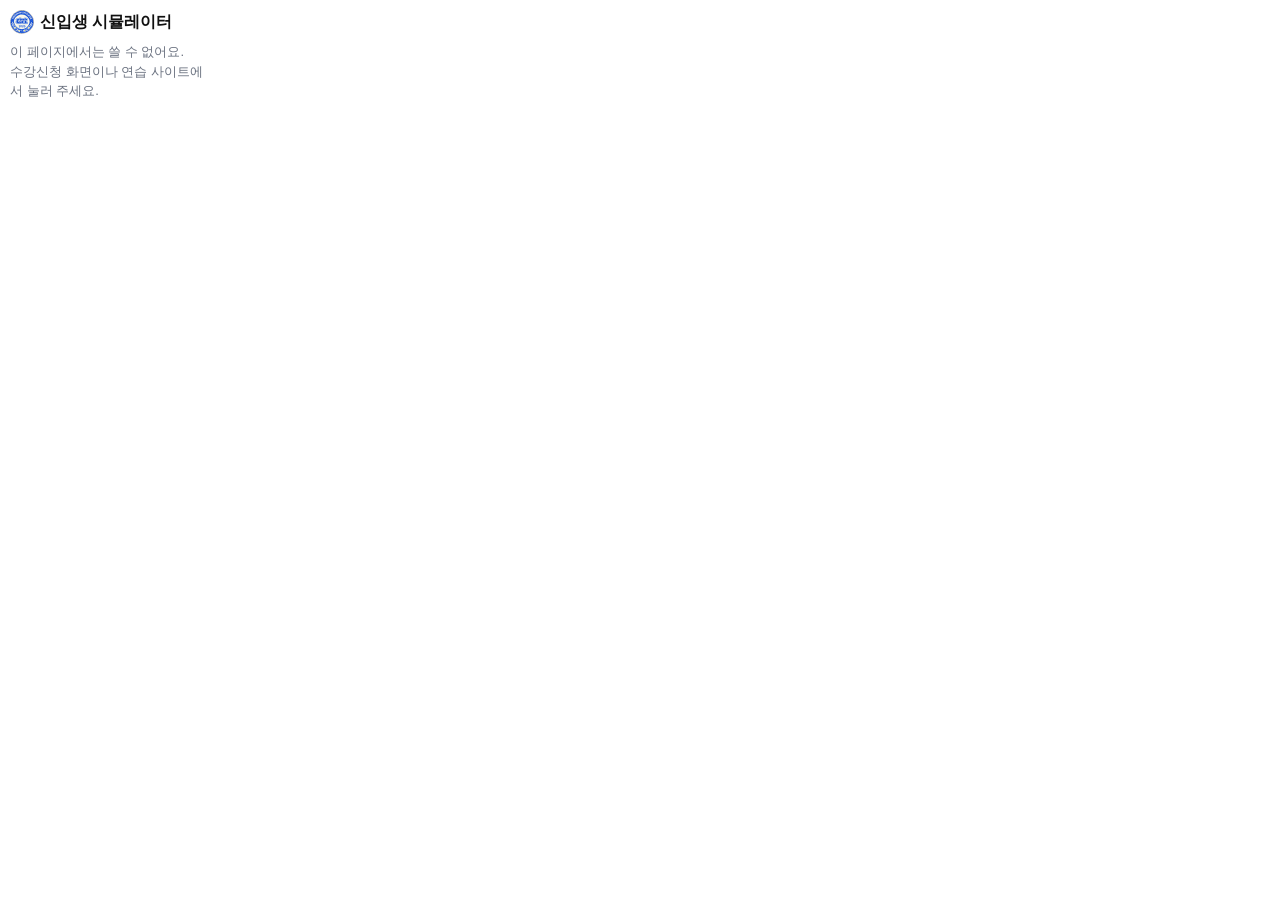
<file: extension/popup.html>
<!doctype html>
<!-- 툴바 아이콘을 누르면 뜨는 브라우저 팝업 (목업은 이 대신 페이지 위 패널을 쓴다). 동작은 popup.js -->
<html lang="ko">
<head>
<meta charset="utf-8">
<style>
  body { margin: 0; width: 200px; padding: 10px; font: 13px/1.5 sans-serif; color: #111; display: flex; flex-direction: column; gap: 6px; }
  h1 { margin: 0 0 2px; display: flex; align-items: center; gap: 6px; font-size: 16px; }
  h1 img { width: 24px; height: 24px; }
  button { all: unset; cursor: pointer; padding: 5px 10px; border-radius: 6px; background: #eef2ff; color: #1e3a8a; text-align: center; }
  button:hover, button:focus-visible { background: #e0e7ff; }
  button.on { background: #2563eb; color: #fff; }
  p { margin: 0; color: #6b7280; white-space: pre-line; }
  p:empty { display: none; }
</style>
</head>
<body>
<h1><img src="icons/icon48.png" alt="">신입생 시뮬레이터</h1>
<div id="modes" style="display: contents"></div>
<p id="msg"></p>
<script src="files.js"></script>
<script src="popup.js"></script>
</body>
</html>
</file>
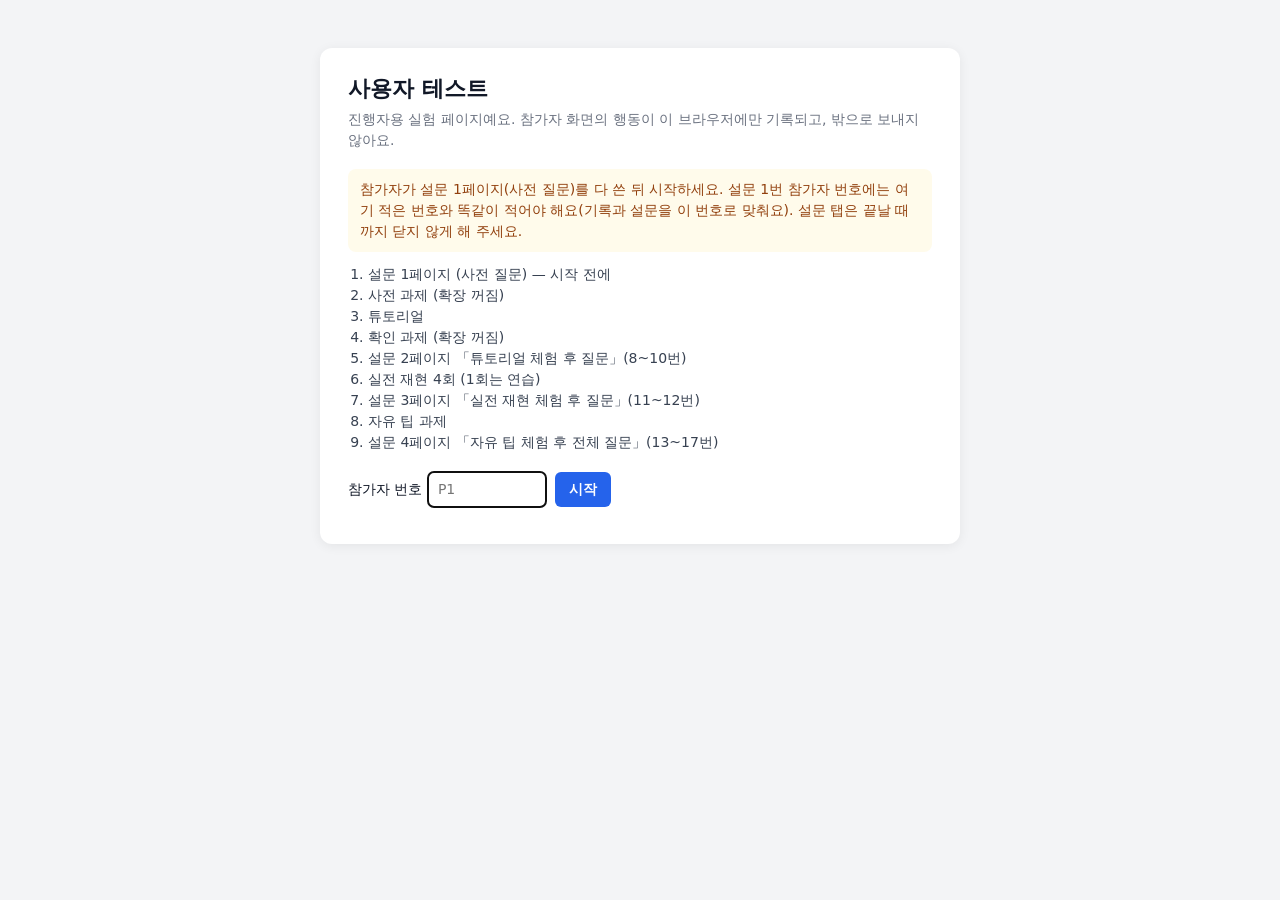
<file: mock/lab.html>
<!doctype html>
<html lang="ko">
<head>
<meta charset="utf-8">
<meta name="viewport" content="width=device-width, initial-scale=1">
<title>사용자 테스트</title>
<!--
  사용자 테스트 실험 페이지 (#42). 배포 주소(index.html)는 그대로 두고, 진행자가 이 주소(/mock/lab.html)를 열어 실험한다.
  위쪽 진행 바 + 아래에 목업(iframe, index.html?log=참가자&seg=단계)을 띄운다. 기록은 목업 안 log.js가 이 브라우저 localStorage에만 남긴다.
  단계와 안내 문구: lab.js의 STEPS
-->
<link rel="icon" href="logo.png">
<style>
  * { box-sizing: border-box; }
  body { margin: 0; font: 14px/1.5 system-ui, "맑은 고딕", sans-serif; color: #111827; background: #f3f4f6; }
  [hidden] { display: none !important; }
  button { font: inherit; cursor: pointer; border: 0; border-radius: 6px; padding: 7px 14px; background: #e5e7eb; color: #111827; }
  button:focus-visible { outline: 2px solid #2563eb; outline-offset: 2px; }
  button.main { background: #2563eb; color: #fff; font-weight: bold; }
  button.danger { color: #b91c1c; }
  .card { max-width: 640px; margin: 48px auto; padding: 24px 28px; background: #fff; border-radius: 12px; box-shadow: 0 2px 12px #0001; }
  .card h1 { margin: 0 0 4px; font-size: 22px; }
  .card .sub { margin: 0 0 18px; color: #6b7280; }
  .card ol { margin: 8px 0 18px; padding-left: 20px; color: #374151; }
  .row { display: flex; flex-wrap: wrap; gap: 8px; align-items: center; margin: 12px 0; }
  .card input { font: inherit; padding: 7px 10px; border: 1px solid #d1d5db; border-radius: 6px; width: 120px; }
  .note { margin: 12px 0 0; padding: 10px 12px; border-radius: 8px; background: #fffbeb; color: #92400e; }
  #bar { position: fixed; inset: 0 0 auto; height: 56px; display: flex; align-items: center; gap: 16px; padding: 0 16px; background: #1f2937; color: #f9fafb; }
  #bar .who { flex: none; font-weight: bold; color: #fbbf24; }
  #steps { flex: none; display: flex; gap: 4px; margin: 0; padding: 0; list-style: none; }
  #steps li { padding: 2px 8px; border-radius: 999px; font-size: 12px; color: #9ca3af; }
  #steps li.now { background: #2563eb; color: #fff; font-weight: bold; }
  #steps li.past { color: #d1d5db; }
  #say { flex: 1; min-width: 0; }
  #say b { display: block; overflow: hidden; text-overflow: ellipsis; white-space: nowrap; }
  #live { display: block; overflow: hidden; text-overflow: ellipsis; white-space: nowrap; font-size: 12px; color: #9ca3af; }
  #live.ok { color: #86efac; }
  #live.over { color: #fca5a5; font-weight: bold; }
  /* 미션 카드: 목업 위 오른쪽 아래. 왼쪽 메뉴·위쪽 수업번호 입력·조회 조건을 가리지 않게 아래에 두고, 접으면 제목 한 줄만 */
  #task { position: fixed; right: 16px; bottom: 16px; z-index: 10; width: 380px; max-height: calc(100% - 56px - 32px); overflow: auto;
    background: #fff; border: 2px solid #2563eb; border-radius: 10px; box-shadow: 0 6px 24px #0003; font-size: 15px; }
  #task header { display: flex; align-items: center; gap: 8px; padding: 8px 10px 8px 14px; background: #eff6ff; }
  #task h2 { flex: 1; margin: 0; font-size: 16px; color: #1e3a8a; }
  #task button { padding: 4px 10px; font-size: 13px; }
  #task .body { padding: 10px 14px 12px; }
  #task .body p { margin: 0 0 6px; }
  #task ol { margin: 0; padding-left: 22px; line-height: 1.6; }
  #task li + li { margin-top: 6px; }
  #task.folded .body { display: none; }
  #bar button { flex: none; }
  /* 창이 좁으면 지금 단계만 남긴다 (안내 글자가 눌려 세로로 깨지지 않게) */
  @media (max-width: 1100px) { #steps li:not(.now) { display: none; } #bar { gap: 10px; } }
  #bar button:not(.main) { background: #374151; color: #e5e7eb; }
  #frame { position: fixed; top: 56px; left: 0; width: 100%; height: calc(100% - 56px); border: 0; background: #fff; }
  table { border-collapse: collapse; width: 100%; margin: 12px 0; font-size: 12px; }
  th, td { border: 1px solid #e5e7eb; padding: 4px 8px; text-align: left; }
  th { background: #f9fafb; }
  .scroll { max-height: 50vh; overflow: auto; }
</style>
</head>
<body>

<!-- 시작: 참가자 번호를 넣고 시작 -->
<section id="start" class="card" hidden>
  <h1>사용자 테스트</h1>
  <p class="sub">진행자용 실험 페이지예요. 참가자 화면의 행동이 이 브라우저에만 기록되고, 밖으로 보내지 않아요.</p>
  <p class="note" style="margin:0 0 12px">참가자가 설문 1페이지(사전 질문)를 다 쓴 뒤 시작하세요. 설문 1번 참가자 번호에는 여기 적은 번호와 똑같이 적어야 해요(기록과 설문을 이 번호로 맞춰요). 설문 탭은 끝날 때까지 닫지 않게 해 주세요.</p>
  <ol id="plan"></ol>
  <div class="row">
    <label>참가자 번호 <input id="pid" placeholder="P1" autocomplete="off"></label>
    <button id="go" class="main" type="button">시작</button>
  </div>
  <div id="old" class="note" hidden>
    <p id="old-text" style="margin:0 0 8px"></p>
    <div class="row" style="margin:0">
      <button id="resume" type="button">이어서 하기</button>
      <button id="old-json" type="button">기록 내보내기 (JSON)</button>
      <button id="old-clear" class="danger" type="button">지우고 처음부터</button>
    </div>
  </div>
</section>

<!-- 진행 중: 위쪽 바 + 목업 -->
<header id="bar" hidden>
  <span class="who" id="who"></span>
  <ol id="steps"></ol>
  <div id="say"><b id="say-text"></b><span id="live"></span></div>
  <button id="redo" type="button">이 단계 다시</button>
  <button id="next" class="main" type="button"></button>
</header>
<iframe id="frame" title="가짜 수강신청 (실험)" hidden></iframe>
<aside id="task" aria-labelledby="task-title" hidden>
  <header><h2 id="task-title"></h2><button id="task-fold" type="button" aria-controls="task-body"></button></header>
  <div class="body" id="task-body"><p id="task-lead"></p><ol id="task-items"></ol></div>
</aside>

<!-- 설문: 단계 사이에 구글폼 한 페이지를 쓰는 동안 (목업은 닫고 구간도 끝낸 상태) -->
<section id="survey" class="card" hidden>
  <h1 id="survey-title"></h1>
  <p id="survey-text" style="font-size:16px"></p>
  <div class="row">
    <button id="survey-next" class="main" type="button"></button>
  </div>
</section>

<!-- 끝: 요약 보기와 내보내기 -->
<section id="done" class="card" hidden>
  <h1 id="done-title"></h1>
  <p class="sub">파일을 내보낸 뒤 다음 참가자로 넘어가세요. 기록은 지우기 전까지 이 브라우저에 남아 있어요.</p>
  <div class="row">
    <button id="json" class="main" type="button">기록 내보내기 (JSON)</button>
    <button id="csv" type="button">요약 CSV</button>
    <button id="clear" class="danger" type="button">기록 지우기</button>
    <button id="again" type="button">다음 참가자</button>
  </div>
  <div class="scroll"><table id="table"></table></div>
</section>

<script src="log-summary.js"></script>
<script src="lab.js"></script>
</body>
</html>
</file>
